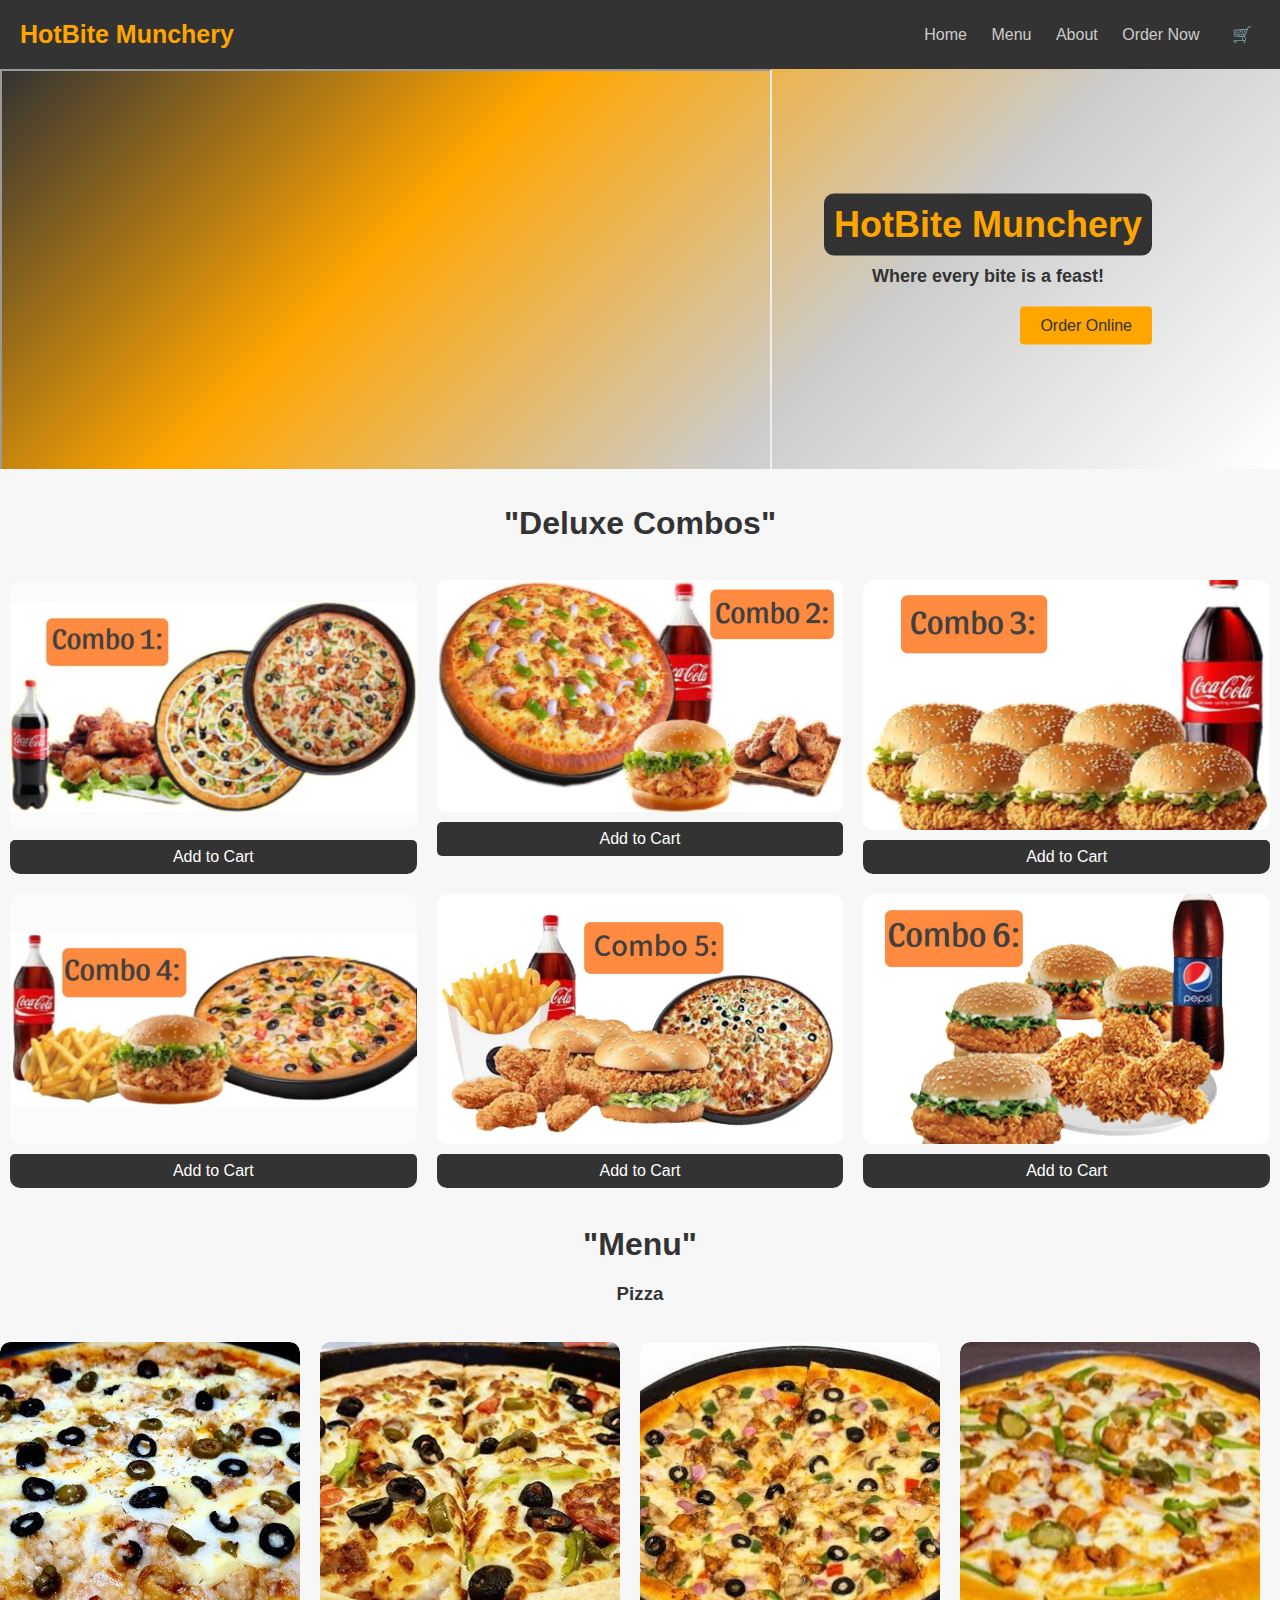
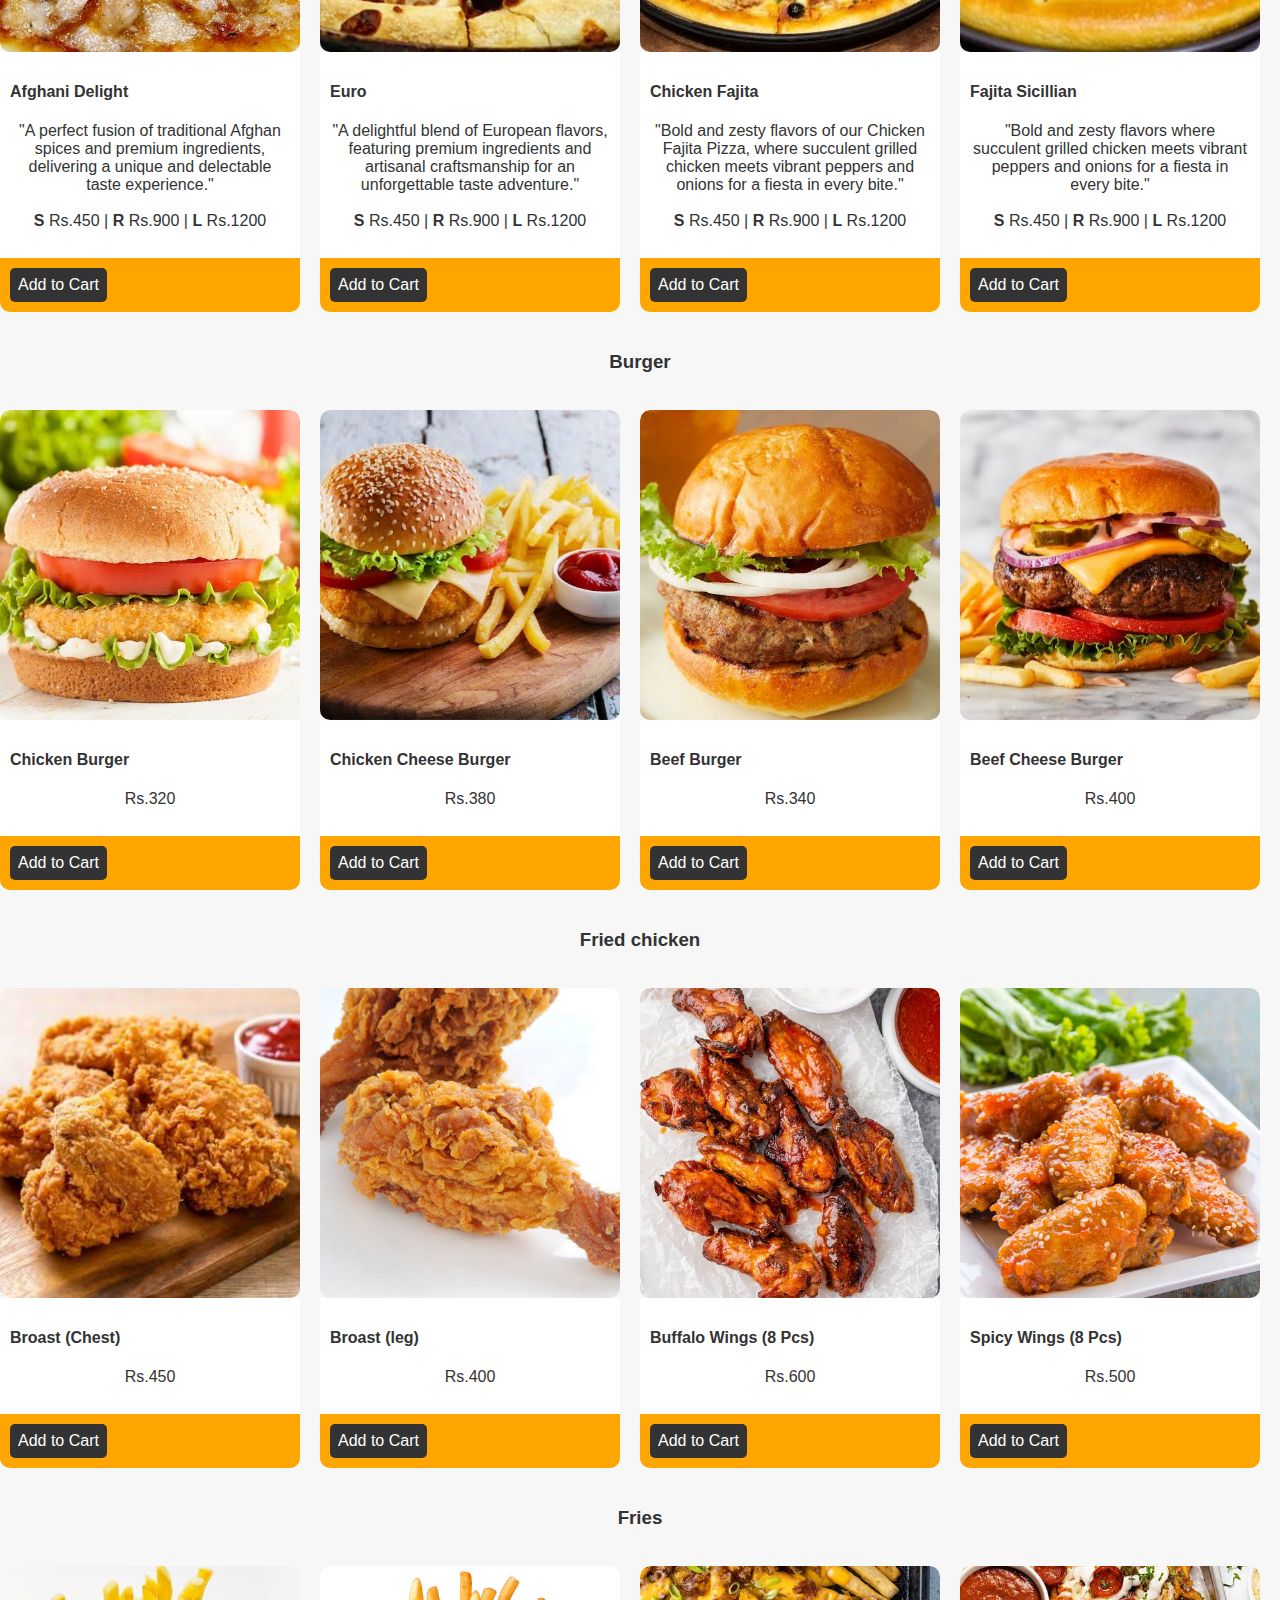
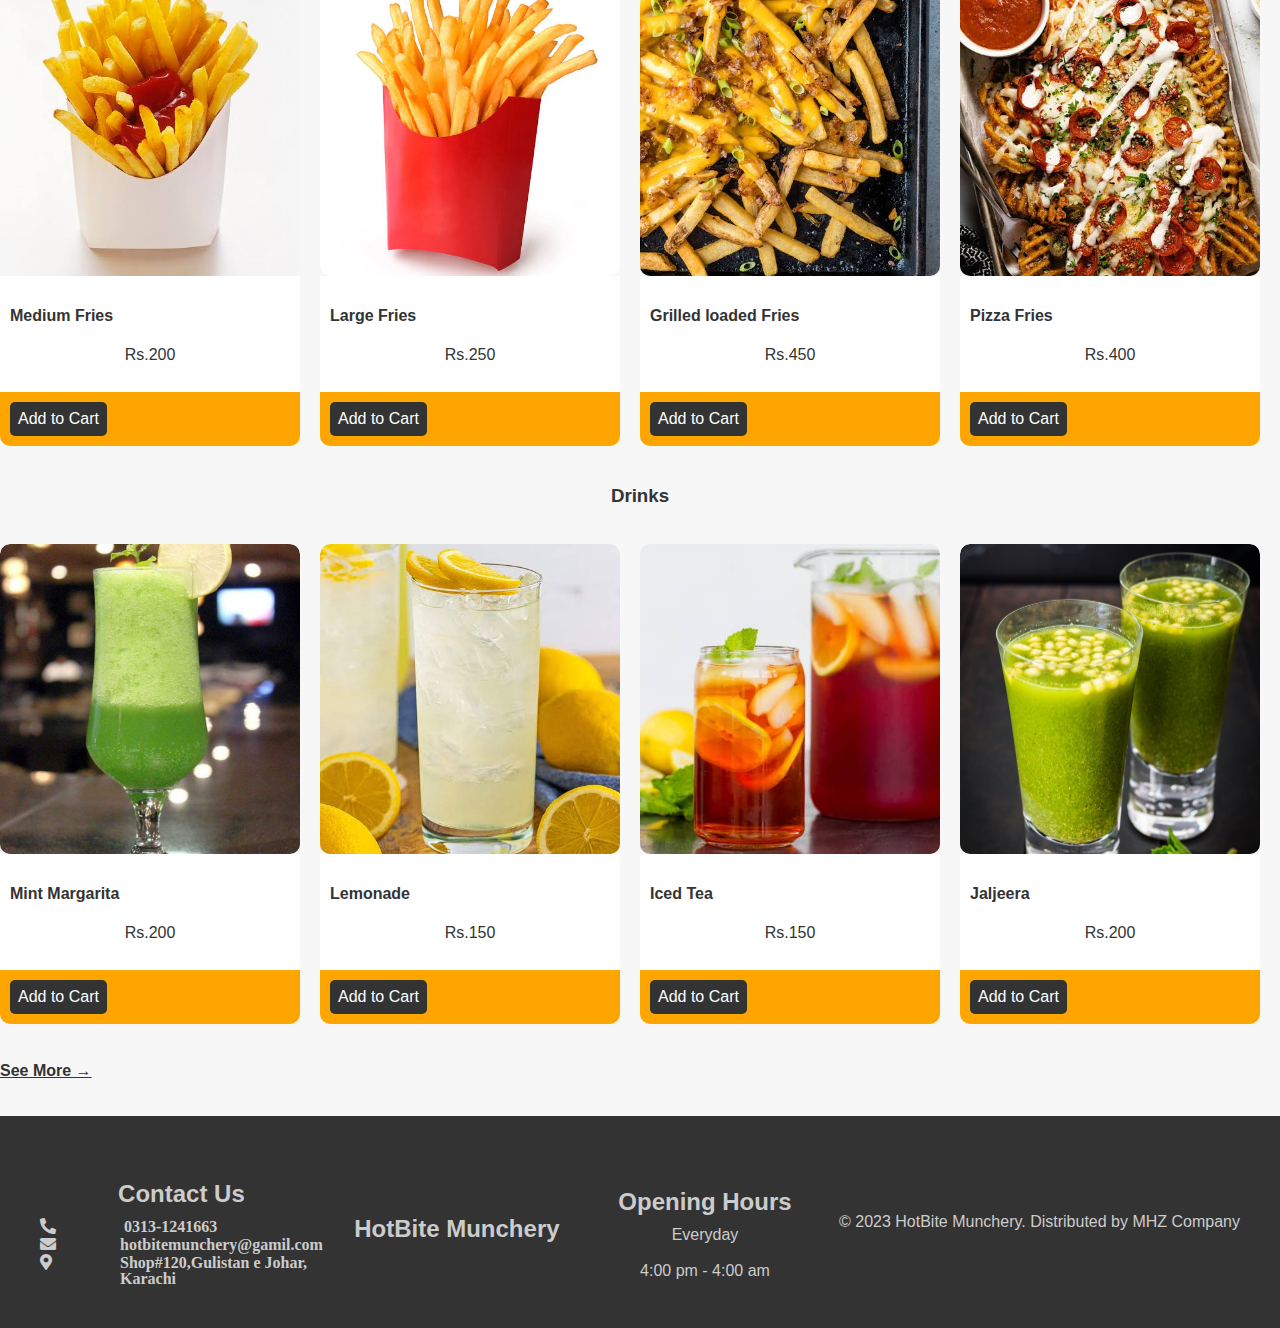
<file: index.html>
<!DOCTYPE html>
<html lang="en">
<head>
  <meta charset="UTF-8">
  <meta name="viewport" content="width=device-width, initial-scale=1.0">
  <title>HotBite Munchery</title>
  <link rel="stylesheet" href="styles.css">
  <link rel="stylesheet" href="menu.css">
  <link rel="stylesheet" href="deals.css">
  <link rel="stylesheet" href="https://cdnjs.cloudflare.com/ajax/libs/font-awesome/5.15.2/css/all.min.css" />
</head>
<body>
  <header>
    <div class="logo">HotBite Munchery</div>
<nav>
    <a href="index.html">Home</a>
    <a href="menu.html">Menu</a>
    <a href="about.html">About</a>
    <a href="order.html">Order Now</a>
    <a href="cart.html" class="add-to-cart"> 🛒</a>
  </nav>
  </header>
  <section id="hero">
    <div class="text">
      <h1 style="background-color: #333333; padding: 10px; border-radius: 10px; color: #FFA500; text-align: center;">HotBite Munchery</h1>
      <p style="font-weight: bold;color: #333333;">Where every bite is a feast!</p>
      <a href="order.html" class="order-online-btn">Order Online</a>
    </div>
    <iframe src="https://youtu.be/maoWldOBDj8?si=GHE7jlmaG-A6Q2XU">
    </iframe>
  </section>
  <br><br>
<h1>"Deluxe Combos"</h1><br>
<div class="deals-container">
  <div class="combo">
    <img src="combo 1.jpg" alt="Combo 1">
    <a href="cart.html" class="add-to-cart">Add to Cart</a>
  </div>
  <div class="combo">
    <img src="combo 2.jpg" alt="Combo 2">
    <a href="cart.html" class="add-to-cart">Add to Cart</a>
  </div>
  <div class="combo">
    <img src="combo 3.jpg" alt="Combo 3">
    <a href="cart.html" class="add-to-cart">Add to Cart</a>
  </div>
</div>
<div class="deals-container">
  <div class="combo">
    <img src="combo 4.jpg" alt="Combo 4">
    <a href="cart.html" class="add-to-cart">Add to Cart</a>
  </div>
  <div class="combo">
    <img src="combo 5.jpg" alt="Combo 5">
    <a href="cart.html" class="add-to-cart">Add to Cart</a>
  </div>
  <div class="combo">
    <img src="combo 6.jpg" alt="Combo 6">
    <a href="cart.html" class="add-to-cart">Add to Cart</a>
  </div>
</div>
<section id="menu"><br>
  <h1>"Menu"</h1>
  <h3>Pizza</h3><br>
  <div class="menu-items-container">
    <div class="menu-item">
      <img src="Afghani delight.jpeg" alt="Afghani Delight">
      <div class="item-details">
        <h4>Afghani Delight</h4>
        <p>"A perfect fusion of traditional Afghan spices and premium ingredients, delivering a unique and delectable taste experience."</p>
        <br><p><b>S</b> Rs.450 | <b>R</b> Rs.900 | <b>L</b> Rs.1200</p><br>
      </div>
      <div class="item-actions">
        <a href="cart.html" class="button">Add to Cart</a>
      </div>
    </div>
    <div class="menu-item">
      <img src="euro.jpeg" alt="Euro">
      <div class="item-details">
        <h4>Euro</h4>
        <p>"A delightful blend of European flavors, featuring premium ingredients and artisanal craftsmanship for an unforgettable taste adventure."</p>
        <br><p><b>S</b> Rs.450 | <b>R</b> Rs.900 | <b>L</b> Rs.1200</p><br>
      </div>
      <div class="item-actions">
        <a href="cart.html" class="button">Add to Cart</a>
      </div>
    </div>
    <div class="menu-item">
      <img src="chicken fajita.jpeg" alt="Chicken Fajita">
      <div class="item-details">
        <h4>Chicken Fajita</h4>
        <p>"Bold and zesty flavors of our Chicken Fajita Pizza, where succulent grilled chicken meets vibrant peppers and onions for a fiesta in every bite."</p>
        <br><p><b>S</b> Rs.450 | <b>R</b> Rs.900 | <b>L</b> Rs.1200</p><br>
      </div>
      <div class="item-actions">
        <a href="cart.html" class="button">Add to Cart</a>
      </div>
    </div>
    <div class="menu-item">
      <img src="Fajita Sicillian.jpg" alt="Fajita Sicillian">
      <div class="item-details">
        <h4>Fajita Sicillian</h4>
        <p>"Bold and zesty flavors where succulent grilled chicken meets vibrant peppers and onions for a fiesta in every bite."</p>
        <br><p><b>S</b> Rs.450 | <b>R</b> Rs.900 | <b>L</b> Rs.1200</p><br>
      </div>
      <div class="item-actions">
        <a href="cart.html" class="button">Add to Cart</a>
      </div>
    </div>
  </div>
  <div class="category">
    <h3>Burger</h3><br>
  <div class="menu-items-container">
    <div class="menu-item">
      <img src="Chicken Burger.jpeg" alt="Chicken Burger">
      <div class="item-details">
        <h4>Chicken Burger</h4>
        <p>Rs.320</p><br>
      </div>
      <div class="item-actions">
        <a href="cart.html" class="button">Add to Cart</a>
      </div>
    </div>
    <div class="menu-item">
      <img src="Chicken cheese burger.jpg" alt="Chicken Cheese Burger">
      <div class="item-details">
        <h4>Chicken Cheese Burger</h4>
        <p>Rs.380</p><br>
      </div>
      <div class="item-actions">
        <a href="cart.html" class="button">Add to Cart</a>
      </div>
    </div>
    <div class="menu-item">
      <img src="Beef burger.jpeg" alt="Beef Burger">
      <div class="item-details">
        <h4>Beef Burger</h4>
        <p>Rs.340</p><br>
      </div>
      <div class="item-actions">
        <a href="cart.html" class="button">Add to Cart</a>
      </div>
    </div>
    <div class="menu-item">
      <img src="Beef cheese burger.jpeg" alt="Beef Cheese Burger">
      <div class="item-details">
        <h4>Beef Cheese Burger</h4>
        <p>Rs.400</p><br>
      </div>
      <div class="item-actions">
        <a href="cart.html" class="button">Add to Cart</a>
      </div>
    </div>
</div>
<div class="category">
  <h3>Fried chicken</h3><br>
  <div class="menu-items-container">
    <div class="menu-item">
      <img src="Broast (Chest).jpeg" alt="Broast (Chest)">
      <div class="item-details">
        <h4>Broast (Chest)</h4> <p>Rs.450</p><br>
      </div>
      <div class="item-actions">
        <a href="cart.html" class="button">Add to Cart</a>
      </div>
    </div>
    <div class="menu-item">
      <img src="Broast (leg).jpeg" alt="Broast (leg)">
      <div class="item-details">
        <h4>Broast (leg)</h4> <p>Rs.400</p><br>
      </div>
      <div class="item-actions">
        <a href="cart.html" class="button">Add to Cart</a>
      </div>
    </div>
    <div class="menu-item">
      <img src="Buffalo wings.jpeg" alt="Buffalo Wings">
      <div class="item-details">
        <h4>Buffalo Wings (8 Pcs)</h4> <p>Rs.600</p><br>
      </div>
      <div class="item-actions">
        <a href="cart.html" class="button">Add to Cart</a>
      </div>
    </div>
    <div class="menu-item">
      <img src="Spicy wings.jpeg" alt="Spicy Wings">
      <div class="item-details">
        <h4>Spicy Wings (8 Pcs)</h4> <p>Rs.500</p><br>
      </div>
      <div class="item-actions">
        <a href="cart.html" class="button">Add to Cart</a>
      </div>
    </div>
  </div>
</div>
<div class="category">
  <h3>Fries</h3><br>
  <div class="menu-items-container">
    <div class="menu-item">
      <img src="Medium fries.jpeg" alt="Medium Fries">
      <div class="item-details">
        <h4>Medium Fries</h4> <p>Rs.200</p><br>
      </div>
      <div class="item-actions">
        <a href="cart.html" class="button">Add to Cart</a>
      </div>
    </div>
    <div class="menu-item">
      <img src="Large fries.jpeg" alt="Large Fries">
      <div class="item-details">
        <h4>Large Fries</h4> <p>Rs.250</p><br>
      </div>
      <div class="item-actions">
        <a href="cart.html" class="button">Add to Cart</a>
      </div>
    </div>
    <div class="menu-item">
      <img src="Grilled loaded fries.jpeg" alt="Grilled loaded Fries">
      <div class="item-details">
        <h4>Grilled loaded Fries</h4> <p>Rs.450</p><br>
      </div>
      <div class="item-actions">
        <a href="cart.html" class="button">Add to Cart</a>
      </div>
    </div>
    <div class="menu-item">
      <img src="Pizza fries.jpeg" alt="Pizza Fries">
      <div class="item-details">
        <h4>Pizza Fries</h4> <p>Rs.400</p><br>
      </div>
      <div class="item-actions">
        <a href="cart.html" class="button">Add to Cart</a>
      </div>
    </div>
  </div>
</div>
<div class="category">
  <h3>Drinks</h3><br>
  <div class="menu-items-container">
    <div class="menu-item">
      <img src="mint-margarita.jpg" alt="Mint Margarita">
      <div class="item-details">
        <h4>Mint Margarita</h4> <p>Rs.200</p><br>
      </div>
      <div class="item-actions">
        <a href="cart.html" class="button">Add to Cart</a>
      </div>
    </div>
    <div class="menu-item">
      <img src="Lemonade.jpeg" alt="Lemonade">
      <div class="item-details">
        <h4>Lemonade</h4> <p>Rs.150</p><br>
      </div>
      <div class="item-actions">
        <a href="cart.html" class="button">Add to Cart</a>
      </div>
    </div>
    <div class="menu-item">
      <img src="Iced tea.jpg" alt="Iced Tea">
      <div class="item-details">
        <h4>Iced Tea</h4> <p>Rs.150</p><br>
      </div>
      <div class="item-actions">
        <a href="cart.html" class="button">Add to Cart</a>
      </div>
    </div>
    <div class="menu-item">
      <img src="Jaljeera.jpg" alt="Jaljeera">
      <div class="item-details">
        <h4>Jaljeera</h4> <p>Rs.200</p><br>
      </div>
      <div class="item-actions">
        <a href="cart.html" class="button">Add to Cart</a>
      </div>
    </div>
  </div>
</div>
</section><br>
<a style="font-weight: bolder; color: #333333; " href="menu.html">See More &#8594;</a><br>
<br><br>
<footer>
    <div class="contact">
      <h3>Contact Us</h3>
      <i class="fas fa-phone-alt"> &#160;&#160;&#160;&#160;&#160;&#160;&#160;&#160;&#160;&#160;&#160;&#160;&#160;&#160;&#160;&#160;0313-1241663</i>
      <i class="fas fa-envelope">&#160;&#160;&#160;&#160;&#160;&#160;&#160;&#160;&#160;&#160;&#160;&#160;&#160;&#160;&#160;&#160;hotbitemunchery@gamil.com</i>    
      <i class="fas fa-map-marker-alt">&#160;&#160;&#160;&#160;&#160;&#160;&#160;&#160;&#160;&#160;&#160;&#160;&#160;&#160;&#160;&#160;&#160;Shop#120,Gulistan e Johar,<br>&#160;&#160;&#160;&#160;&#160;&#160;&#160;&#160;&#160;&#160;&#160;&#160;&#160;&#160;&#160;&#160;&#160;&#160;&#160;&#160;Karachi</i>
    </div>
    <div class="about-us">
      <h3>HotBite Munchery</h3>
      <div class="social-icons">
      </div>
    </div>
    <div class="opening-hours">
      <h3>Opening Hours</h3>
      <p>Everyday</p><br> <p>4:00 pm - 4:00 am</p>
    </div>
    <p>&copy; 2023 HotBite Munchery. Distributed by MHZ Company</p>
  </footer>
</body>
</html>
</file>
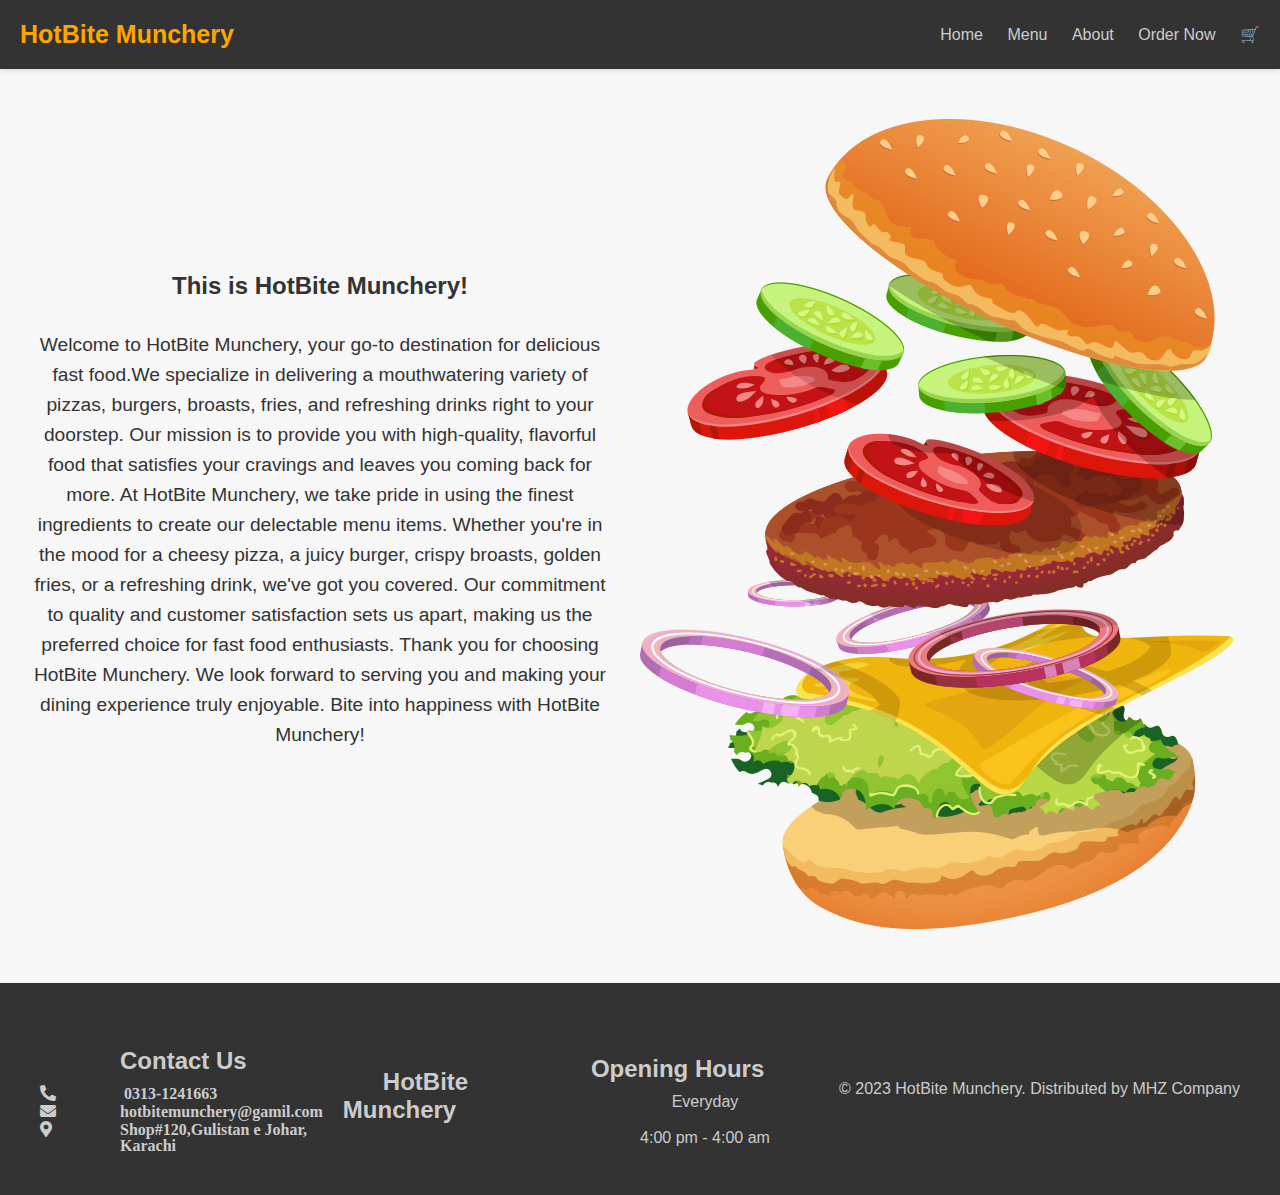
<file: about.html>
<!DOCTYPE html>
<html lang="en">
<head>
    <meta charset="UTF-8">
    <meta name="viewport" content="width=device-width, initial-scale=1.0">
    <title>About Us</title>
    <link rel="stylesheet" href="styles.css">
    <link rel="stylesheet" href="about.css">
    <link rel="stylesheet" href="https://cdnjs.cloudflare.com/ajax/libs/font-awesome/5.15.2/css/all.min.css" />

</head>
<body>
  <header>
    <div class="logo">HotBite Munchery</div>
<nav>
    <a href="index.html">Home</a>
    <a href="menu.html">Menu</a>
    <a href="about.html">About</a>
    <a href="order.html">Order Now</a>
    <a href="cart.html" class="add-to-cart">🛒</a>
  </nav>
  </header>
   <div class="row">
    <div class="col-2">
      <h2>This is HotBite Munchery!</h2>
      <p>Welcome to HotBite Munchery, your go-to destination for delicious fast food.We specialize in delivering a mouthwatering variety of pizzas, burgers, broasts, fries, and refreshing drinks right to your doorstep. Our mission is to provide you with high-quality, flavorful food that satisfies your cravings and leaves you coming back for more. At HotBite Munchery, we take pride in using the finest ingredients to create our delectable menu items. Whether you're in the mood for a cheesy pizza, a juicy burger, crispy broasts, golden fries, or a refreshing drink, we've got you covered. Our commitment to quality and customer satisfaction sets us apart, making us the preferred choice for fast food enthusiasts. Thank you for choosing HotBite Munchery. We look forward to serving you and making your dining experience truly enjoyable. Bite into happiness with HotBite Munchery!</p>
      
    </div>
    <div class="col-2">
        <img src="about-img.png">
    </div>
  </div>
   </body>
   </html>
<footer>
  <div class="contact">
    <h3>&#160;&#160;&#160;&#160;&#160;&#160;&#160;&#160;&#160;&#160;&#160;&#160;Contact Us</h3>
    <i class="fas fa-phone-alt"> &#160;&#160;&#160;&#160;&#160;&#160;&#160;&#160;&#160;&#160;&#160;&#160;&#160;&#160;&#160;&#160;0313-1241663</i>
    <i class="fas fa-envelope">&#160;&#160;&#160;&#160;&#160;&#160;&#160;&#160;&#160;&#160;&#160;&#160;&#160;&#160;&#160;&#160;hotbitemunchery@gamil.com</i>    
    <i class="fas fa-map-marker-alt">&#160;&#160;&#160;&#160;&#160;&#160;&#160;&#160;&#160;&#160;&#160;&#160;&#160;&#160;&#160;&#160;&#160;Shop#120,Gulistan e Johar,<br>&#160;&#160;&#160;&#160;&#160;&#160;&#160;&#160;&#160;&#160;&#160;&#160;&#160;&#160;&#160;&#160;&#160;&#160;&#160;&#160;Karachi</i>
  </div>
  <div class="about-us">
    <h3>&#160;&#160;&#160;&#160;&#160;&#160;HotBite Munchery</h3>
    <div class="social-icons">
    </div>
  </div>
  <div class="opening-hours">
    <h3>Opening Hours</h3>
    <p>Everyday</p><br> <p>4:00 pm - 4:00 am</p>
  </div>
  <p>&copy; 2023 HotBite Munchery. Distributed by MHZ Company</p>
</footer>  
    
</body>
</html>
</file>
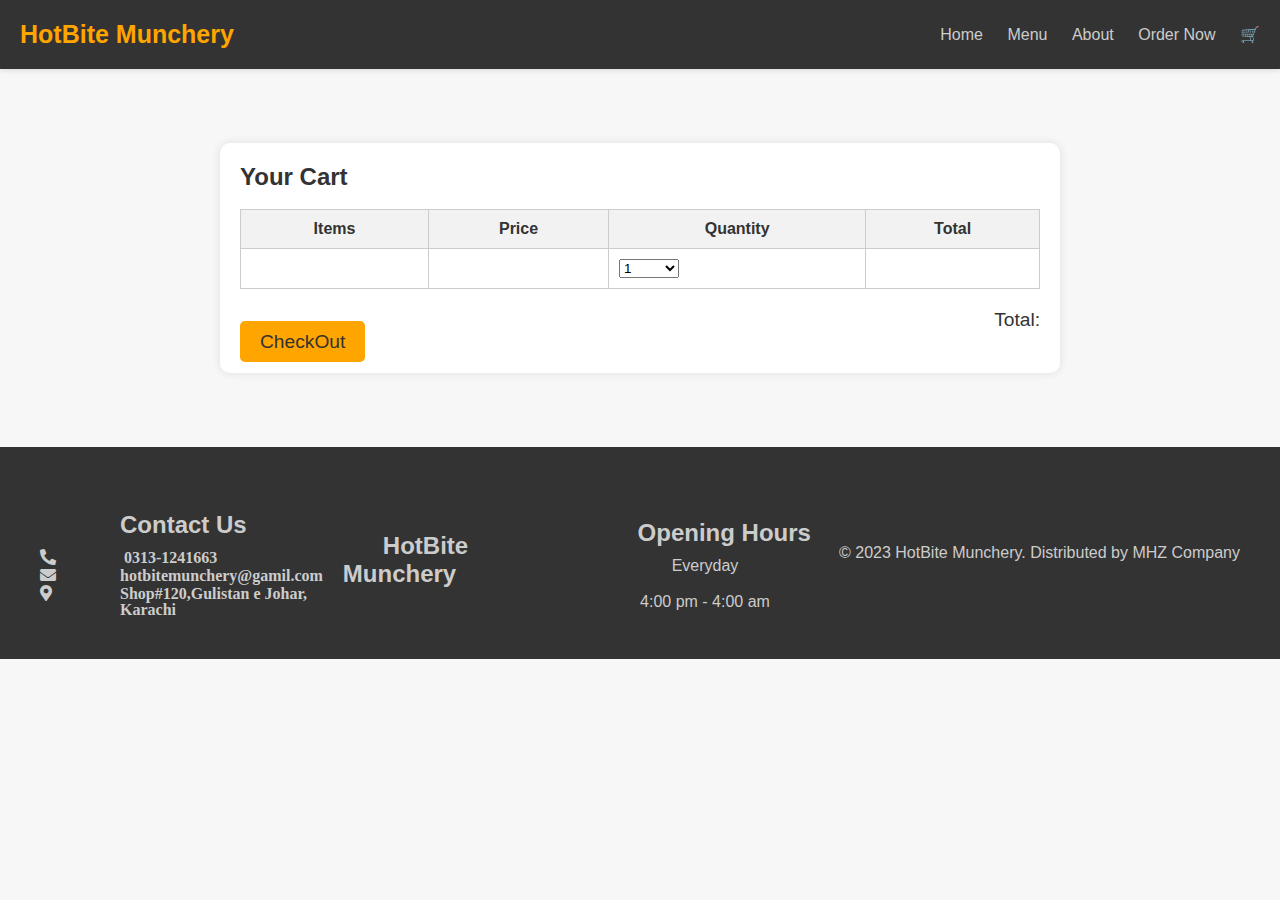
<file: cart.html>
<!DOCTYPE html>
<html lang="en">
<head>
    <meta charset="UTF-8">
    <meta name="viewport" content="width=device-width, initial-scale=1.0">
    <title>Cart - Fast Food Restaurant</title>
    <link rel="stylesheet" href="cart.css">
    <link rel="stylesheet" href="styles.css">
    <link rel="stylesheet" href="https://cdnjs.cloudflare.com/ajax/libs/font-awesome/5.15.2/css/all.min.css" />
</head>
<body>
  <header>
  <div class="logo">HotBite Munchery</div>
<nav>
    <a href="index.html">Home</a>
    <a href="menu.html">Menu</a>
    <a href="about.html">About</a>
    <a href="order.html">Order Now</a>
    <a href="cart.html" class="add-to-cart">🛒</a>
  </nav>
  </header><br><br><br>
    <div id="cart-container">
        <h2>Your Cart</h2><br>
        <table id="cart-items">
            <thead>
                <tr>
                    <th>Items</th>
                    <th>Price</th>
                    <th>Quantity</th>
                    <th>Total</th>
                </tr>
            </thead>
            <tbody>
                <tr class="cart-item">
                    <td class="item-name"> </td>
                    <td class="item-price"> </td>
                    <td class="item-quantity">
                        <select>
                            <option value="1">1</option>
                            <option value="2">2</option>
                            <option value="3">3</option>
                        </select>
                    </td>
                    <td class="item-total"> </td>
                </tr>
            </tbody>
        </table>
        <div id="total">
            Total:   
        </div>
        <a href="#" id="checkout-btn">CheckOut</a>
    </div>
    <br><br><br>
<footer>
    <div class="contact">
      <h3>&#160;&#160;&#160;&#160;&#160;&#160;&#160;&#160;&#160;&#160;&#160;&#160;Contact Us</h3>
      <i class="fas fa-phone-alt"> &#160;&#160;&#160;&#160;&#160;&#160;&#160;&#160;&#160;&#160;&#160;&#160;&#160;&#160;&#160;&#160;0313-1241663</i>
      <i class="fas fa-envelope">&#160;&#160;&#160;&#160;&#160;&#160;&#160;&#160;&#160;&#160;&#160;&#160;&#160;&#160;&#160;&#160;hotbitemunchery@gamil.com</i>    
      <i class="fas fa-map-marker-alt">&#160;&#160;&#160;&#160;&#160;&#160;&#160;&#160;&#160;&#160;&#160;&#160;&#160;&#160;&#160;&#160;&#160;Shop#120,Gulistan e Johar,<br>&#160;&#160;&#160;&#160;&#160;&#160;&#160;&#160;&#160;&#160;&#160;&#160;&#160;&#160;&#160;&#160;&#160;&#160;&#160;&#160;Karachi</i>
    </div>
    <div class="about-us">
      <h3>&#160;&#160;&#160;&#160;&#160;&#160;HotBite Munchery</h3>
      <div class="social-icons">
      </div>
    </div>
    <div class="opening-hours">
      <h3>&#160;&#160;&#160;&#160;&#160;&#160;&#160;Opening Hours</h3>
      <p>Everyday</p><br> <p>4:00 pm - 4:00 am</p>

    </div>
    <p>&copy; 2023 HotBite Munchery. Distributed by MHZ Company</p>
  </footer>  

</body>
</html>
</file>
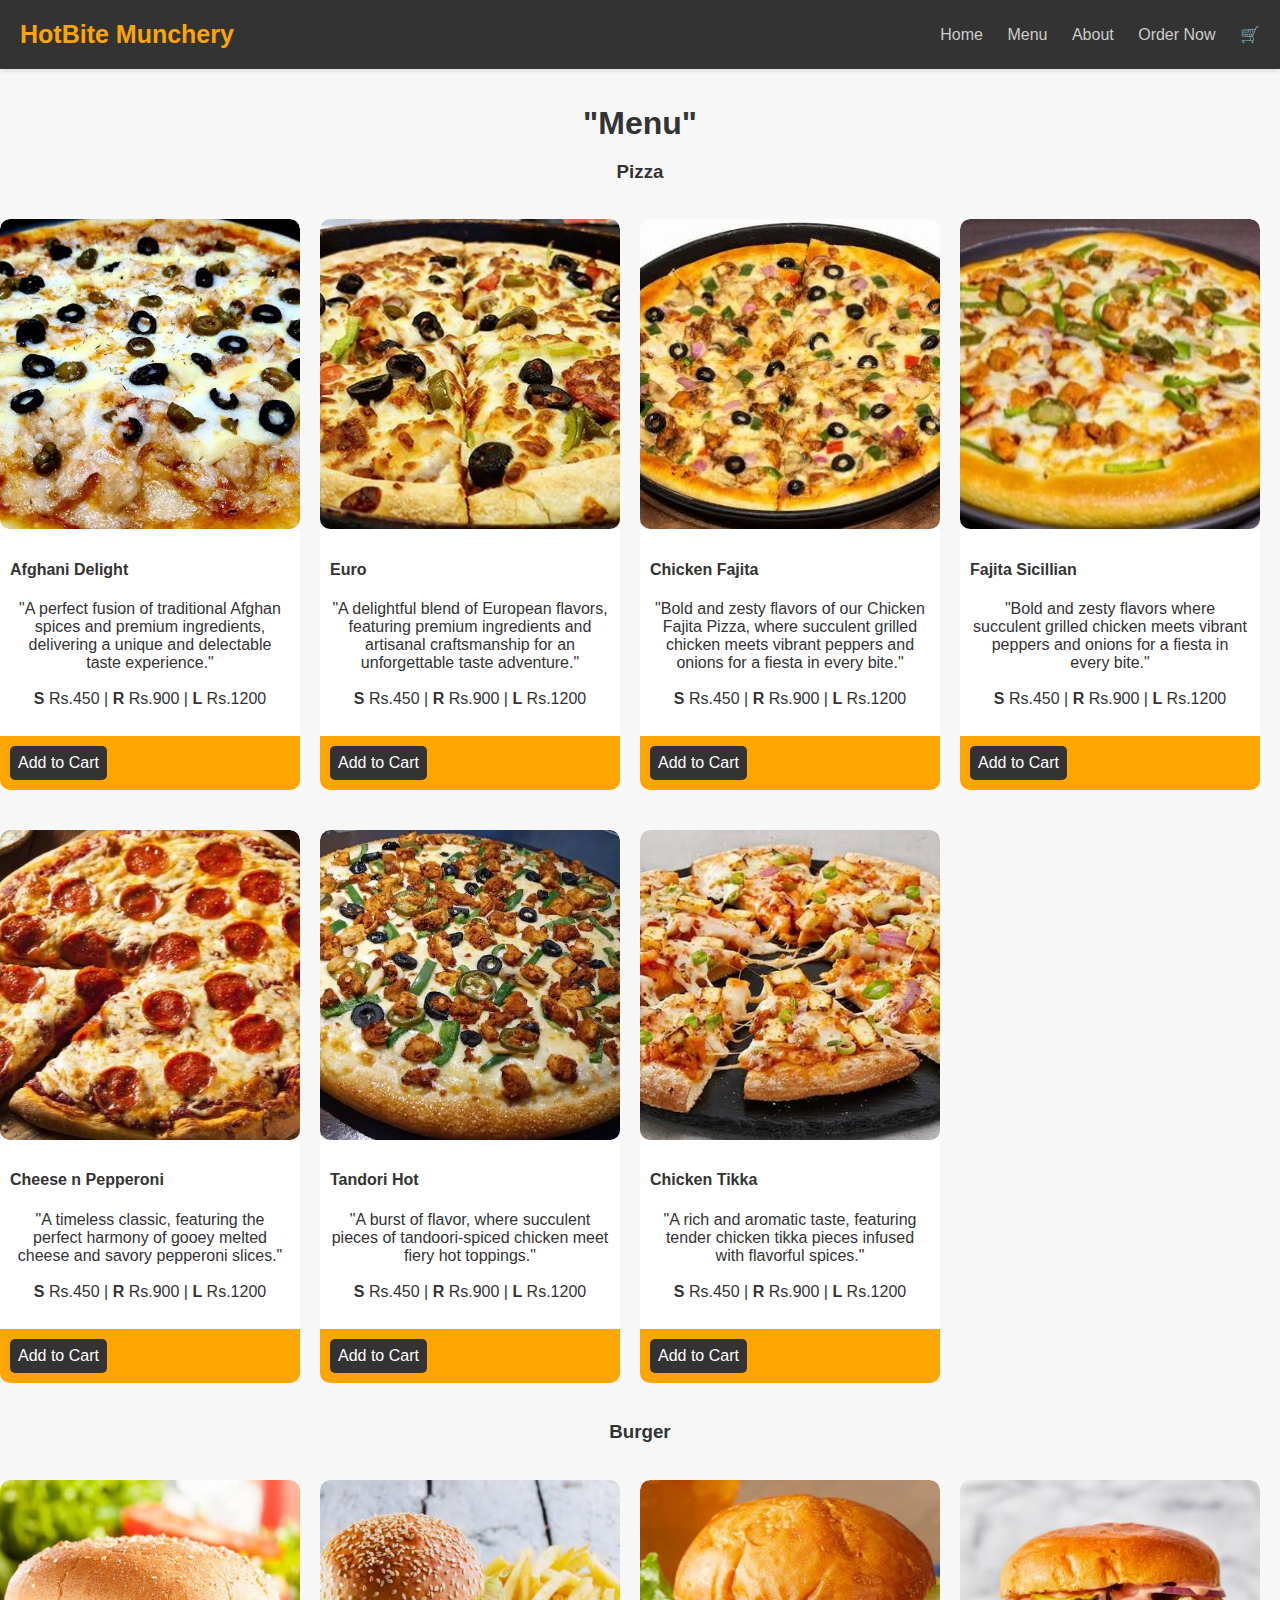
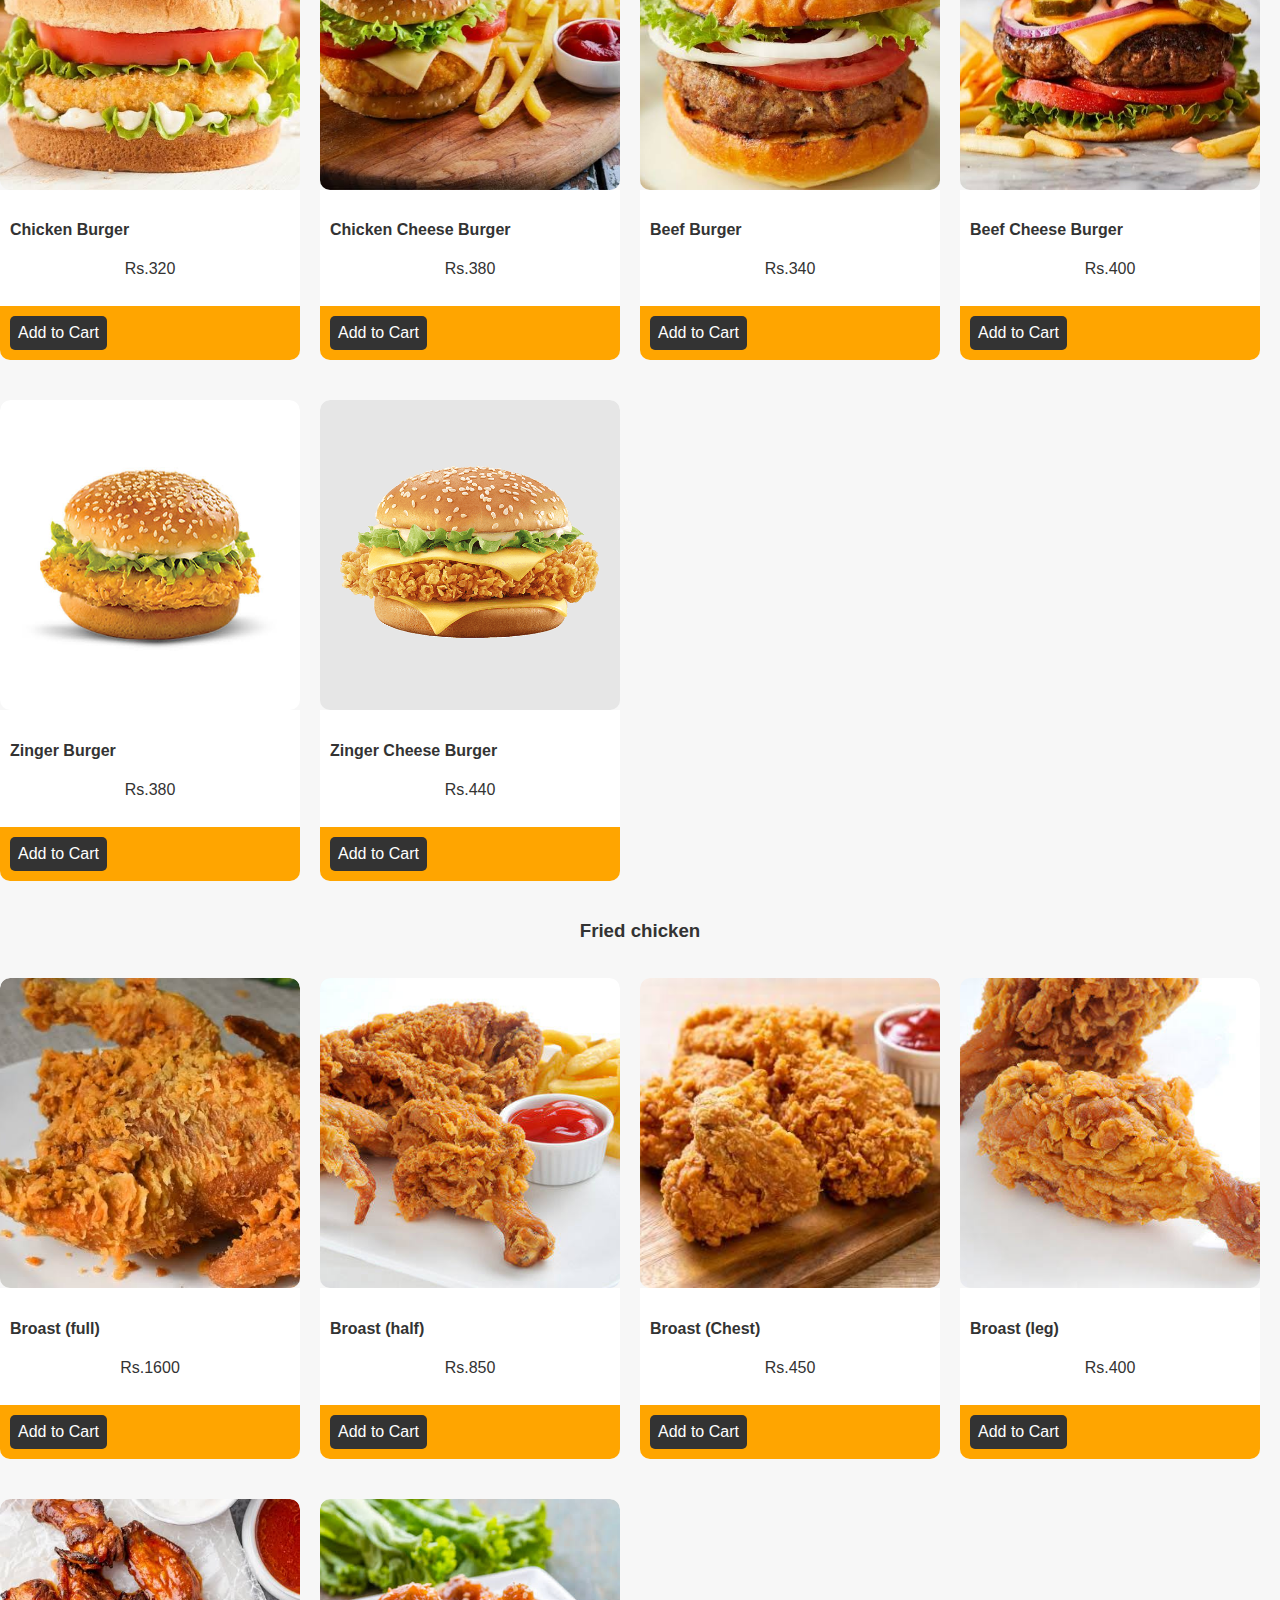
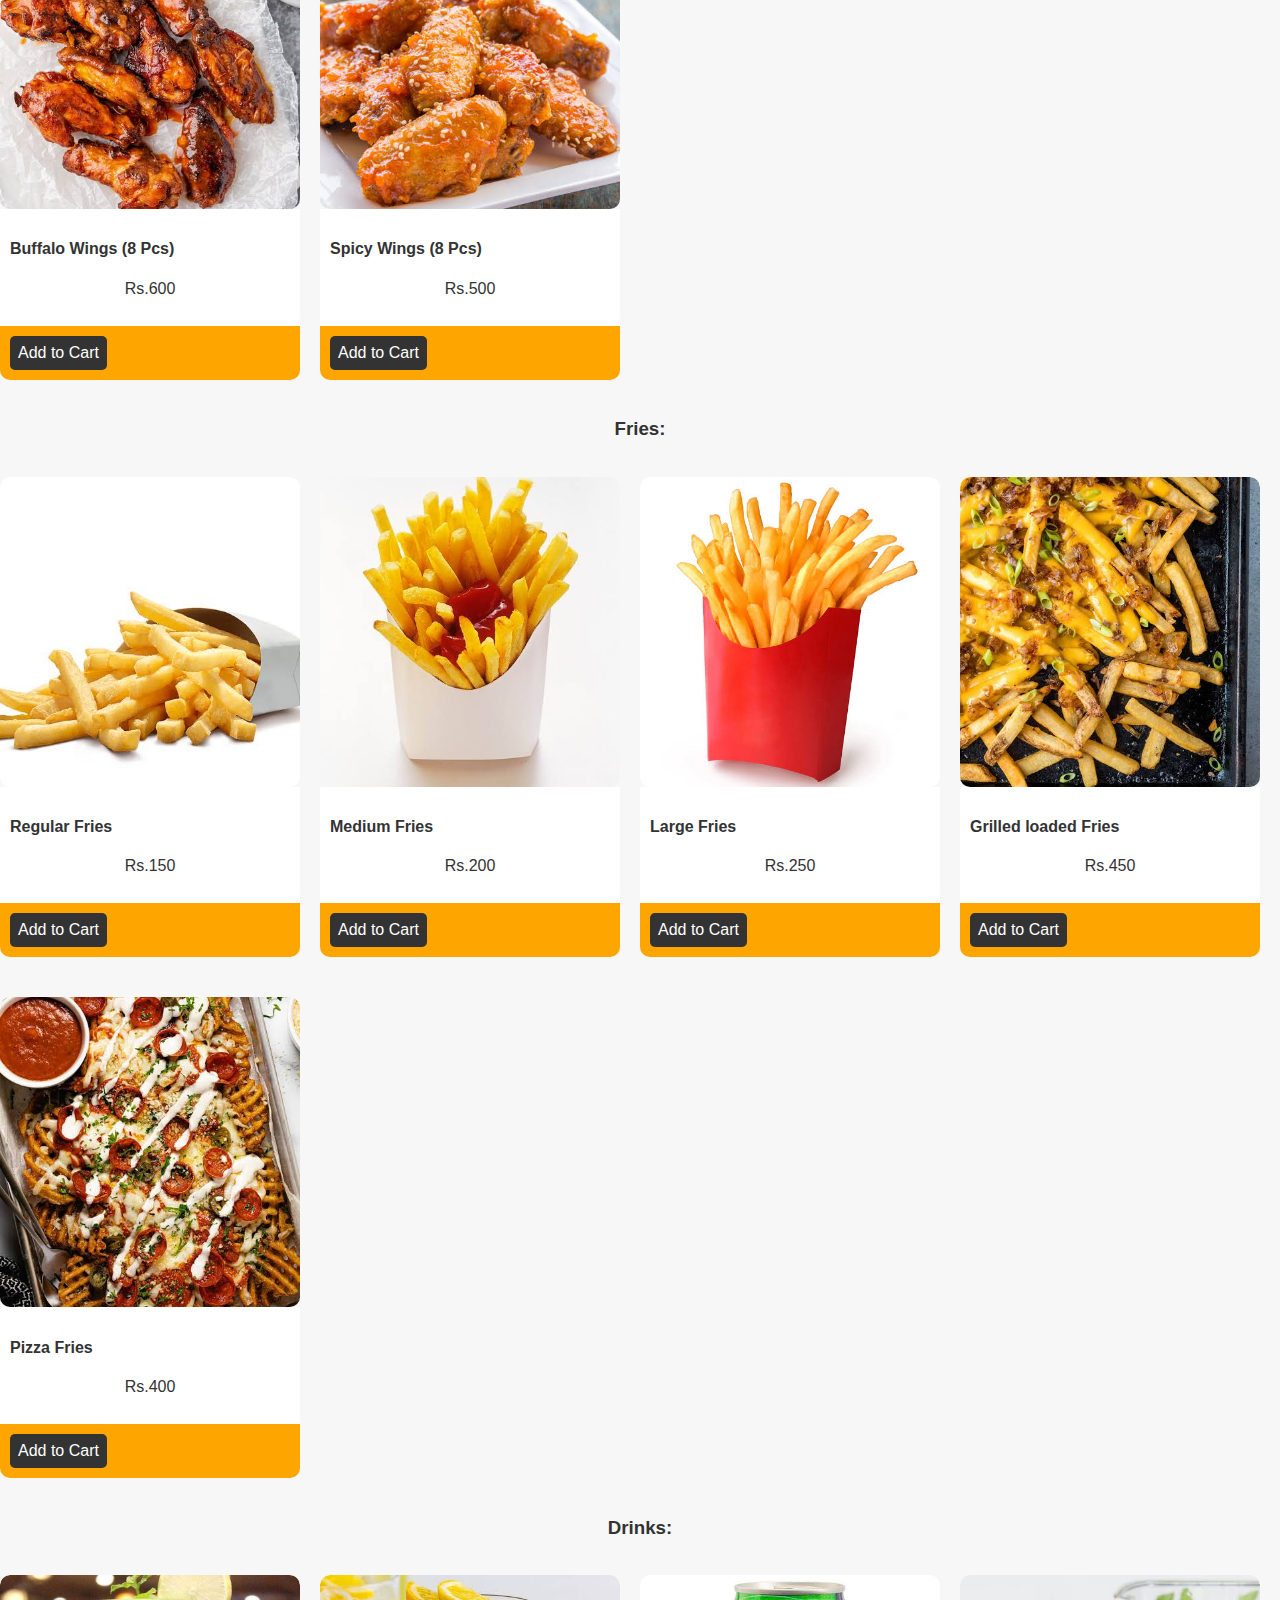
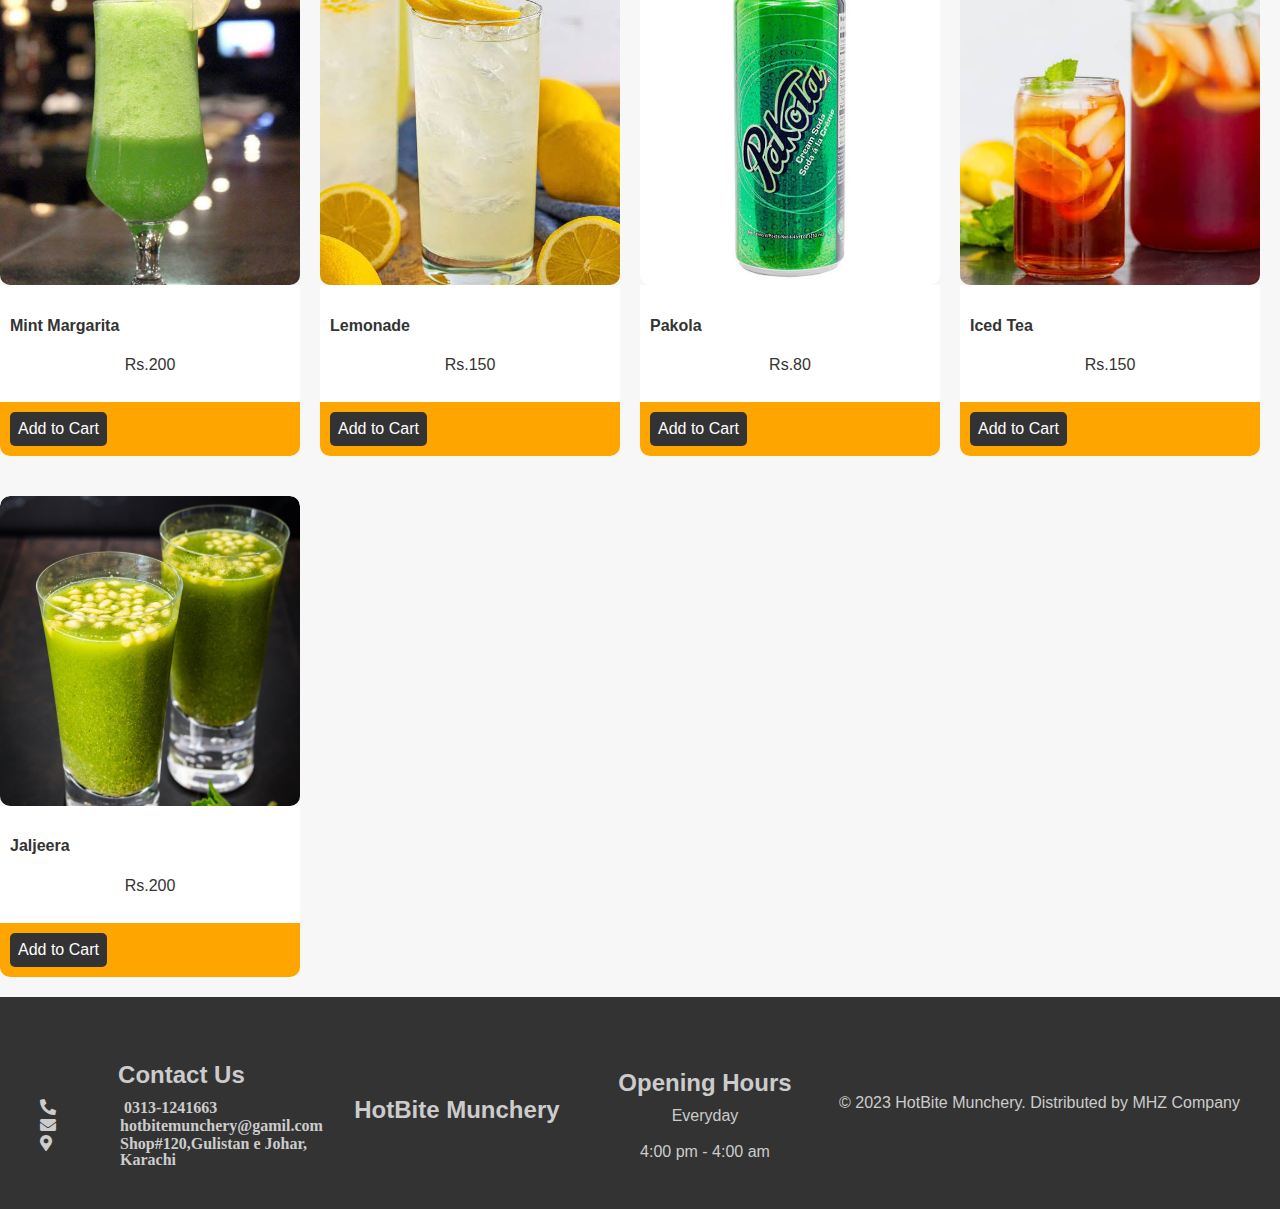
<file: menu.html>
<!DOCTYPE html>
<html lang="en">
<head>
    <meta charset="UTF-8">
    <meta name="viewport" content="width=device-width, initial-scale=1.0">
    <title>Menu</title>
    <link rel="stylesheet" href="styles.css">
    <link rel="stylesheet" href="menu.css">
    <link rel="stylesheet" href="https://cdnjs.cloudflare.com/ajax/libs/font-awesome/5.15.2/css/all.min.css" />
</head>
<body>
  <header>
    <div class="logo">HotBite Munchery</div>
<nav>
    <a href="index.html">Home</a>
    <a href="menu.html">Menu</a>
    <a href="about.html">About</a>
    <a href="order.html">Order Now</a>
    <a href="cart.html" class="add-to-cart">🛒</a>
  </nav>
  </header>
  <section id="menu"><br><br>
    <h1>"Menu"</h1>
  <h3>Pizza</h3><br>
    <div class="menu-items-container">
      <div class="menu-item">
        <img src="Afghani delight.jpeg" alt="Afghani Delight">
        <div class="item-details">
          <h4>Afghani Delight</h4>
          <p>"A perfect fusion of traditional Afghan spices and premium ingredients, delivering a unique and delectable taste experience."</p>
          <br><p><b>S</b> Rs.450 | <b>R</b> Rs.900 | <b>L</b> Rs.1200</p><br>
        </div>
        <div class="item-actions">
          <a href="cart.html" class="button">Add to Cart</a>
        </div>
      </div>
      <div class="menu-item">
        <img src="euro.jpeg" alt="Euro">
        <div class="item-details">
          <h4>Euro</h4>
          <p>"A delightful blend of European flavors, featuring premium ingredients and artisanal craftsmanship for an unforgettable taste adventure."</p>
          <br><p><b>S</b> Rs.450 | <b>R</b> Rs.900 | <b>L</b> Rs.1200</p><br>
        </div>
        <div class="item-actions">
          <a href="cart.html" class="button">Add to Cart</a>
        </div>
      </div>
      <div class="menu-item">
        <img src="chicken fajita.jpeg" alt="Chicken Fajita">
        <div class="item-details">
          <h4>Chicken Fajita</h4>
          <p>"Bold and zesty flavors of our Chicken Fajita Pizza, where succulent grilled chicken meets vibrant peppers and onions for a fiesta in every bite."</p>
          <br><p><b>S</b> Rs.450 | <b>R</b> Rs.900 | <b>L</b> Rs.1200</p><br>
        </div>
        <div class="item-actions">
          <a href="cart.html" class="button">Add to Cart</a>
        </div>
      </div>
      <div class="menu-item">
        <img src="Fajita Sicillian.jpg" alt="Fajita Sicillian">
        <div class="item-details">
          <h4>Fajita Sicillian</h4>
          <p>"Bold and zesty flavors where succulent grilled chicken meets vibrant peppers and onions for a fiesta in every bite."</p>
          <br><p><b>S</b> Rs.450 | <b>R</b> Rs.900 | <b>L</b> Rs.1200</p><br>
        </div>
        <div class="item-actions">
          <a href="cart.html" class="button">Add to Cart</a>
        </div>
      </div>
      <div class="menu-item">
        <img src="Cheese n Pepproni.jpeg" alt="Cheese n Pepperoni">
        <div class="item-details">
          <h4>Cheese n Pepperoni</h4>
          <p>"A timeless classic, featuring the perfect harmony of gooey melted cheese and savory pepperoni slices."</p>
          <br><p><b>S</b> Rs.450 | <b>R</b> Rs.900 | <b>L</b> Rs.1200</p><br>
        </div>
        <div class="item-actions">
          <a href="cart.html" class="button">Add to Cart</a>
        </div>
      </div>
      <div class="menu-item">
        <img src="Tandori Hot.jpeg" alt="Tandori Hot">
        <div class="item-details">
          <h4>Tandori Hot</h4>
          <p>"A burst of flavor, where succulent pieces of tandoori-spiced chicken meet fiery hot toppings."</p>
          <br><p><b>S</b> Rs.450 | <b>R</b> Rs.900 | <b>L</b> Rs.1200</p><br>
        </div>
        <div class="item-actions">
          <a href="cart.html" class="button">Add to Cart</a>
        </div>
      </div>
      <div class="menu-item">
        <img src="Chicken tikka.jpeg" alt="Chicken Tikka">
        <div class="item-details">
          <h4>Chicken Tikka</h4>
          <p>"A rich and aromatic taste, featuring tender chicken tikka pieces infused with flavorful spices."</p>
          <br><p><b>S</b> Rs.450 | <b>R</b> Rs.900 | <b>L</b> Rs.1200</p><br>
        </div>
        <div class="item-actions">
          <a href="cart.html" class="button">Add to Cart</a>
        </div>
      </div>
    </div>
    <div class="category">
      <h3>Burger</h3><br>
    <div class="menu-items-container">
      <div class="menu-item">
        <img src="Chicken Burger.jpeg" alt="Chicken Burger">
        <div class="item-details">
          <h4>Chicken Burger</h4>
          <p>Rs.320</p><br>
        </div>
        <div class="item-actions">
          <a href="cart.html" class="button">Add to Cart</a>
        </div>
      </div>
      <div class="menu-item">
        <img src="Chicken cheese burger.jpg" alt="Chicken Cheese Burger">
        <div class="item-details">
          <h4>Chicken Cheese Burger</h4>
          <p>Rs.380</p><br>
        </div>
        <div class="item-actions">
          <a href="cart.html" class="button">Add to Cart</a>
        </div>
      </div>
      <div class="menu-item">
        <img src="Beef burger.jpeg" alt="Beef Burger">
        <div class="item-details">
          <h4>Beef Burger</h4>
          <p>Rs.340</p><br>
        </div>
        <div class="item-actions">
          <a href="cart.html" class="button">Add to Cart</a>
        </div>
      </div>
      <div class="menu-item">
        <img src="Beef cheese burger.jpeg" alt="Beef Cheese Burger">
        <div class="item-details">
          <h4>Beef Cheese Burger</h4>
          <p>Rs.400</p><br>
        </div>
        <div class="item-actions">
          <a href="cart.html" class="button">Add to Cart</a>
        </div>
      </div>
      <div class="menu-item">
        <img src="Zinger burger.jpeg" alt="Zinger Burger">
        <div class="item-details">
          <h4>Zinger Burger</h4>
          <p>Rs.380</p><br>
        </div>
        <div class="item-actions">
          <a href="cart.html" class="button">Add to Cart</a>
        </div>
      </div>
      <div class="menu-item">
        <img src="Zinger cheese burger.png" alt="Zinger Cheese Burger">
        <div class="item-details">
          <h4>Zinger Cheese Burger</h4>
          <p>Rs.440</p><br>
        </div>
        <div class="item-actions">
          <a href="cart.html" class="button">Add to Cart</a>
        </div>
      </div>
    </div>
  </div>
  <div class="category">
    <h3>Fried chicken</h3><br>
    <div class="menu-items-container">
      <div class="menu-item">
        <img src="Broast full.jpeg" alt="Broast (full)">
        <div class="item-details">
          <h4>Broast (full)</h4> <p>Rs.1600</p><br>
        </div>
        <div class="item-actions">
          <a href="cart.html" class="button">Add to Cart</a>
        </div>
      </div>
      <div class="menu-item">
        <img src="Broast half.jpeg" alt="Broast (half)">
        <div class="item-details">
          <h4>Broast (half)</h4> <p>Rs.850</p><br>
        </div>
        <div class="item-actions">
          <a href="cart.html" class="button">Add to Cart</a>
        </div>
      </div>
      <div class="menu-item">
        <img src="Broast (Chest).jpeg" alt="Broast (Chest)">
        <div class="item-details">
          <h4>Broast (Chest)</h4> <p>Rs.450</p><br>
        </div>
        <div class="item-actions">
          <a href="cart.html" class="button">Add to Cart</a>
        </div>
      </div>
      <div class="menu-item">
        <img src="Broast (leg).jpeg" alt="Broast (leg)">
        <div class="item-details">
          <h4>Broast (leg)</h4> <p>Rs.400</p><br>
        </div>
        <div class="item-actions">
          <a href="cart.html" class="button">Add to Cart</a>
        </div>
      </div>
      <div class="menu-item">
        <img src="Buffalo wings.jpeg" alt="Buffalo Wings">
        <div class="item-details">
          <h4>Buffalo Wings (8 Pcs)</h4> <p>Rs.600</p><br>
        </div>
        <div class="item-actions">
          <a href="cart.html" class="button">Add to Cart</a>
        </div>
      </div>
      <div class="menu-item">
        <img src="Spicy wings.jpeg" alt="Spicy Wings">
        <div class="item-details">
          <h4>Spicy Wings (8 Pcs)</h4> <p>Rs.500</p><br>
        </div>
        <div class="item-actions">
          <a href="cart.html" class="button">Add to Cart</a>
        </div>
      </div>
    </div>
  </div>
  <div class="category">
    <h3>Fries:</h3><br>
    <div class="menu-items-container">
      <div class="menu-item">
        <img src="Regular fries.jpeg" alt="Regular Fries">
        <div class="item-details">
          <h4>Regular Fries</h4> <p>Rs.150</p><br>
        </div>
        <div class="item-actions">
          <a href="cart.html" class="button">Add to Cart</a>
        </div>
      </div>
      <div class="menu-item">
        <img src="Medium fries.jpeg" alt="Medium Fries">
        <div class="item-details">
          <h4>Medium Fries</h4> <p>Rs.200</p><br>
        </div>
        <div class="item-actions">
          <a href="cart.html" class="button">Add to Cart</a>
        </div>
      </div>
      <div class="menu-item">
        <img src="Large fries.jpeg" alt="Large Fries">
        <div class="item-details">
          <h4>Large Fries</h4> <p>Rs.250</p><br>
        </div>
        <div class="item-actions">
          <a href="cart.html" class="button">Add to Cart</a>
        </div>
      </div>
      <div class="menu-item">
        <img src="Grilled loaded fries.jpeg" alt="Grilled loaded Fries">
        <div class="item-details">
          <h4>Grilled loaded Fries</h4> <p>Rs.450</p><br>
        </div>
        <div class="item-actions">
          <a href="cart.html" class="button">Add to Cart</a>
        </div>
      </div>
      <div class="menu-item">
        <img src="Pizza fries.jpeg" alt="Pizza Fries">
        <div class="item-details">
          <h4>Pizza Fries</h4> <p>Rs.400</p><br>
        </div>
        <div class="item-actions">
          <a href="cart.html" class="button">Add to Cart</a>
        </div>
      </div>
    </div>
  </div>
  <div class="category">
    <h3>Drinks:</h3><br>
    <div class="menu-items-container">
      <div class="menu-item">
        <img src="mint-margarita.jpg" alt="Mint Margarita">
        <div class="item-details">
          <h4>Mint Margarita</h4> <p>Rs.200</p><br>
        </div>
        <div class="item-actions">
          <a href="cart.html" class="button">Add to Cart</a>
        </div>
      </div>
      <div class="menu-item">
        <img src="Lemonade.jpeg" alt="Lemonade">
        <div class="item-details">
          <h4>Lemonade</h4> <p>Rs.150</p><br>
        </div>
        <div class="item-actions">
          <a href="cart.html" class="button">Add to Cart</a>
        </div>
      </div>
      <div class="menu-item">
        <img src="Pakola.jpeg" alt="Pakola">
        <div class="item-details">
          <h4>Pakola</h4> <p>Rs.80</p><br>
        </div>
        <div class="item-actions">
          <a href="cart.html" class="button">Add to Cart</a>
        </div>
      </div>
      <div class="menu-item">
        <img src="Iced tea.jpg" alt="Iced Tea">
        <div class="item-details">
          <h4>Iced Tea</h4> <p>Rs.150</p><br>
        </div>
        <div class="item-actions">
          <a href="cart.html" class="button">Add to Cart</a>
        </div>
      </div>
      <div class="menu-item">
        <img src="Jaljeera.jpg" alt="Jaljeera">
        <div class="item-details">
          <h4>Jaljeera</h4> <p>Rs.200</p><br>
        </div>
        <div class="item-actions">
          <a href="cart.html" class="button">Add to Cart</a>
        </div>
      </div>
    </div>
  </div>
  </section>
<footer>
  <div class="contact">
    <h3>Contact Us</h3>
    <i class="fas fa-phone-alt"> &#160;&#160;&#160;&#160;&#160;&#160;&#160;&#160;&#160;&#160;&#160;&#160;&#160;&#160;&#160;&#160;0313-1241663</i>
    <i class="fas fa-envelope">&#160;&#160;&#160;&#160;&#160;&#160;&#160;&#160;&#160;&#160;&#160;&#160;&#160;&#160;&#160;&#160;hotbitemunchery@gamil.com</i>    
    <i class="fas fa-map-marker-alt">&#160;&#160;&#160;&#160;&#160;&#160;&#160;&#160;&#160;&#160;&#160;&#160;&#160;&#160;&#160;&#160;&#160;Shop#120,Gulistan e Johar,<br>&#160;&#160;&#160;&#160;&#160;&#160;&#160;&#160;&#160;&#160;&#160;&#160;&#160;&#160;&#160;&#160;&#160;&#160;&#160;&#160;Karachi</i>
  </div>
  <div class="about-us">
    <h3>HotBite Munchery</h3>
    <div class="social-icons">
    </div>
  </div>
  <div class="opening-hours">
    <h3>Opening Hours</h3>
    <p>Everyday</p><br> <p>4:00 pm - 4:00 am</p>
  </div>
  <p>&copy; 2023 HotBite Munchery. Distributed by MHZ Company</p>
</footer>
</body>
</html>
</file>
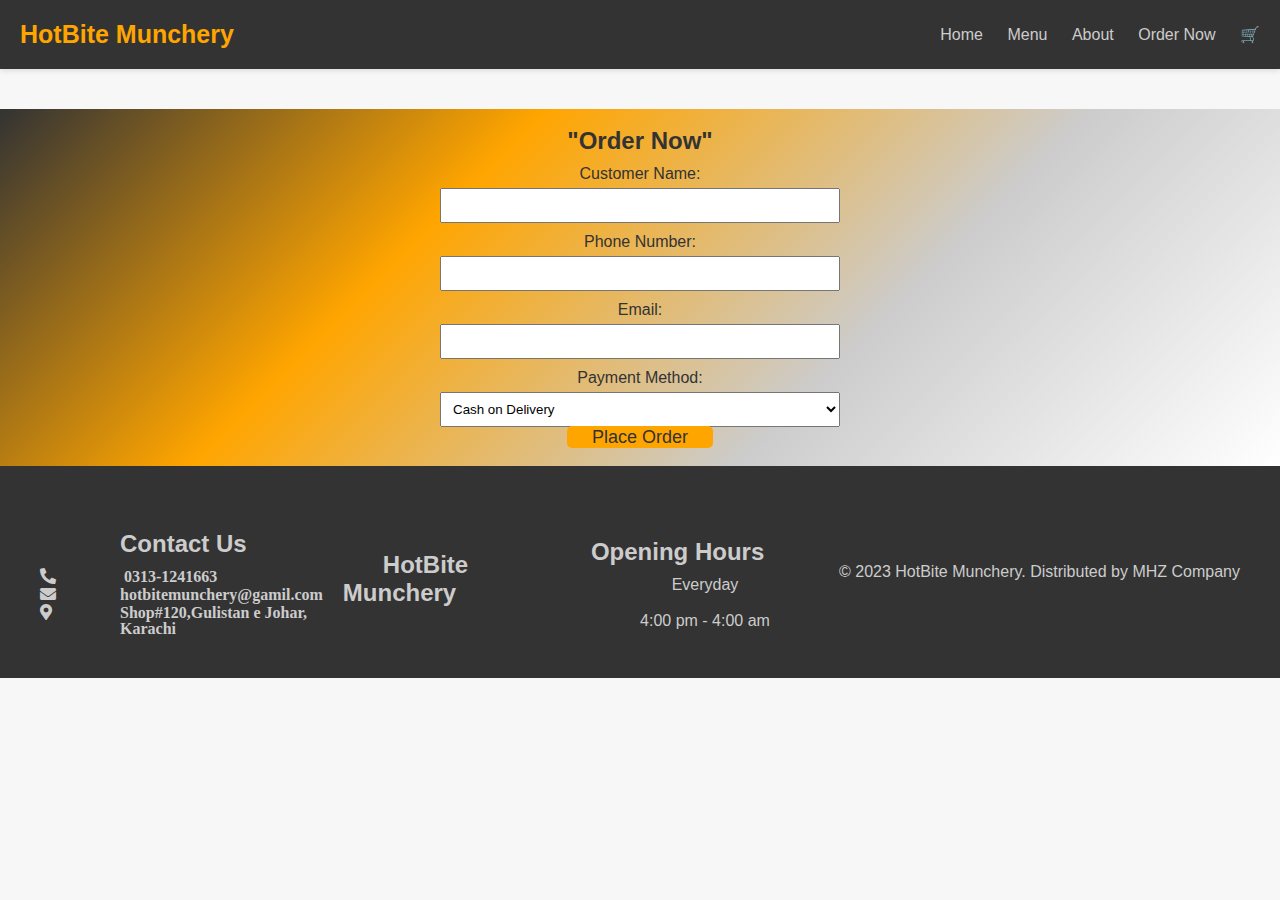
<file: order.html>
<!DOCTYPE html>
<html lang="en">
<head>
    <meta charset="UTF-8">
    <meta name="viewport" content="width=device-width, initial-scale=1.0">
    <title>Order Now</title>
    <link rel="stylesheet" href="styles.css">
    
    <link rel="stylesheet" href="https://cdnjs.cloudflare.com/ajax/libs/font-awesome/5.15.2/css/all.min.css" />
</head>
<body>
  <header>
    <div class="logo">HotBite Munchery</div>
<nav>
    <a href="index.html">Home</a>
    <a href="menu.html">Menu</a>
    <a href="about.html">About</a>
    <a href="order.html">Order Now</a>
    <a href="cart.html" class="add-to-cart">🛒</a>
  </nav>
  </header>
  <section id="order-now"><br>
    <h2>"Order Now"</h2>
    <form action="#" method="post">
        <label for="customerName">Customer Name:</label>
        <input type="text" id="customerName" name="customerName" required>
        <label for="phoneNumber">Phone Number:</label>
        <input type="tel" id="phoneNumber" name="phoneNumber" pattern="[0-9]{10}" required>
        <label for="email">Email:</label>
        <input type="email" id="email" name="email" required>
        </select>
        <label for="paymentMethod">Payment Method:</label>
        <select id="paymentMethod" name="paymentMethod" required>
            <option value="cashOnDelivery">Cash on Delivery</option>
            <option value="debitCreditCard">Debit/Credit Card</option>
            </select>
        <a href="cart.html" class="order-now-btn">Place Order</a>
    </form> <br>
</section>
<footer>
  <div class="contact">
    <h3>&#160;&#160;&#160;&#160;&#160;&#160;&#160;&#160;&#160;&#160;&#160;&#160;Contact Us</h3>
    <i class="fas fa-phone-alt"> &#160;&#160;&#160;&#160;&#160;&#160;&#160;&#160;&#160;&#160;&#160;&#160;&#160;&#160;&#160;&#160;0313-1241663</i>
    <i class="fas fa-envelope">&#160;&#160;&#160;&#160;&#160;&#160;&#160;&#160;&#160;&#160;&#160;&#160;&#160;&#160;&#160;&#160;hotbitemunchery@gamil.com</i>    
    <i class="fas fa-map-marker-alt">&#160;&#160;&#160;&#160;&#160;&#160;&#160;&#160;&#160;&#160;&#160;&#160;&#160;&#160;&#160;&#160;&#160;Shop#120,Gulistan e Johar,<br>&#160;&#160;&#160;&#160;&#160;&#160;&#160;&#160;&#160;&#160;&#160;&#160;&#160;&#160;&#160;&#160;&#160;&#160;&#160;&#160;Karachi</i>
  </div>
  <div class="about-us">
    <h3>&#160;&#160;&#160;&#160;&#160;&#160;HotBite Munchery</h3>
    <div class="social-icons">
    </div>
  </div>
  <div class="opening-hours">
    <h3>Opening Hours</h3>
    <p>Everyday</p><br> <p>4:00 pm - 4:00 am</p>
  </div>
  <p>&copy; 2023 HotBite Munchery. Distributed by MHZ Company</p>
</footer>  
</body>
</html>
</file>
<file: styles.css>
body, h1, h2, p, ul, li {
  margin: 0;
  padding: 0;
}
body {
  font-family: 'Arial', sans-serif;
  background-color: #F7F7F7; 
  color: #333333; 
}
header {
  background-color: #333333;
  padding: 20px;
  display: flex;
  justify-content: space-between;
  align-items: center;
  box-shadow: 0px 2px 5px rgba(0, 0, 0, 0.1);
}
.logo {
  font-size: 25px;
  font-weight: bold;
  color: #FFA500;
  text-align: right;
}
.icons a {
  margin-left: 20px;
  text-decoration: none;
  color: #CCCCCC; 
}

nav a {
  margin-left: 20px;
  text-decoration: none;
  color: #CCCCCC;
  transition: color 0.3s ease-in-out;
}

nav a:hover {
  color: #FFA500; 
}
#hero {
  position: relative;
  height: 400px;
  overflow: hidden;
  background: linear-gradient(135deg, #333333, #FFA500, #CCCCCC, #FFFFFF);
}
.text {
  position: absolute;
  top: 50%;
  right: 10%; 
  transform: translateY(-50%);
  color:  #FFA500;
  text-align: right;
}
.text h1 {
  font-size: 36px;
  margin-bottom: 10px;
}

.text p {
  font-size: 18px;
  color: #000;
}
.order-online-btn {
  display: inline-block;
  background-color: #FFA500;
  color: #333333;
  padding: 10px 20px;
  border-radius: 4px;
  text-decoration: none;
  font-size: 16px;
  margin-top: 20px;
}
.order-online-btn:hover {
  background-color: #CC4D00;
}
#main-content {
  padding: 40px;
  background: linear-gradient(135deg, #333333, #FFA500, #CCCCCC, #FFFFFF);
}
#deals {
  text-align: center;
}
#deals h2 {
  font-size: 32px;
  color: #333333;
}

.subheading {
  font-size: 18px;
  color: #777; 
  margin-bottom: 20px; 
}

footer {
  background-color: #333333;
  color: #CCCCCC;
  padding: 40px;
  display: flex;
  justify-content: space-between;
  align-items: center;
}

.contact,
.about-us,
.opening-hours {
  flex: 1;
  margin-right: 20px;
}
p{
  text-align: center;
}


.contact h3,
.about-us h3,
.opening-hours h3 {
  font-size: 24px;
  margin-bottom: 10px;
}

.social-icons {
  margin-top: 10px;
}

.social-icons img {
  width: 30px;
  margin-right: 10px;
}
@media screen and (max-width: 768px) {
  header {
      flex-direction: column;
      align-items: flex-start;
  }
  .icons {
      margin-top: 10px;
  }

  nav {
      margin-top: 20px;
  }

  .text {
      position: absolute;
      top: 50%;
      left: 50%;
      transform: translate(-50%, -50%);
      text-align: center;
  }

  .video {
      position: relative;
      width: 100%;
      margin-top: 20px;
  }

  #main-content {
      padding: 20px;
      background: linear-gradient(135deg, #333333, #FFA500, #CCCCCC, #FFFFFF);
  }

  .contact,
  .about-us,
  .opening-hours {
      margin-right: 0;
      margin-bottom: 20px;
  }

  footer {
      flex-direction: column;
  }
}

#order-now {
  margin-top: 40px;
  text-align: center;
  background: linear-gradient(135deg, #333333, #FFA500, #CCCCCC, #FFFFFF);
}

#order-now h2 {
  font-size: 24px;
}

#order-now form {
  max-width: 400px;
  margin: 0 auto;
}

#order-now label {
  display: block;
  margin-top: 10px;
}

#order-now input,
#order-now select {
  width: 100%;
  padding: 8px;
  margin-top: 5px;
  box-sizing: border-box;
}

.order-now-btn {
  background-color: #FFA500;
  color: #333333;
  padding: 1px 25px;
  border: none;
  border-radius: 5px;
  cursor: pointer;
  margin-top: 15px;
  font-size: large;
  text-decoration: none;
}

#order-now button:hover {
  background-color: #E65A00;
}

@media screen and (max-width: 768px) {
} 

.video-container {
  width: 420px; 
  height: 345px; 
  margin-right: 20px; 
}

iframe {
  width: 60%;
  height: 100%;
}
</file>
<file: menu.css>
.menu-items-container {
  display: flex;
  flex-wrap: wrap;
  gap: 20px;
}

.menu-item {
  position: relative;
  overflow: hidden;
  width: calc((100% / 4) - 20px); 
  margin-bottom: 20px;
  display: flex;
  flex-direction: column;
  transition: transform 0.3s;
  border-radius: 10px; 
}

.menu-item img {
  width: 100%;
  height: 310px; 
  object-fit: cover; 
  border-radius: 10px; 
}

.menu-item:hover {
  transform: scale(1.05);
}

.item-details {
  padding: 10px;
  background-color: #FFFFFF;
}

.item-actions {
  display: flex;
  justify-content: space-between;
  align-items: center;
  padding: 10px;
  background-color: #FFA500;
}

.button {
  background-color: #333333;
  color: #FFFFFF;
  border: none;
  padding: 8px;
  cursor: pointer;
  border-radius: 5px;
  text-decoration: none;
}

button:hover {
  background-color: #555555;
}

h2, h3 {
  text-align: center;
}

.item-price {
  text-align: center;
}

h1{
  text-align: center;
}
</file>
<file: deals.css>
.deals-container {
    display: flex;
    flex-wrap: wrap;
    gap: 20px;
    justify-content: center; 
  }
  .combo {
    position: relative;
    overflow: hidden;
    width: calc((100% / 3) - 20px); 
    margin-bottom: 20px;
    display: flex;
    flex-direction: column;
    transition: transform 0.3s;
    border-radius: 10px; 
  }
  
  .combo img {
    width: 100%;
    max-height: 250px; 
    object-fit: cover; 
    border-radius: 10px;
  }
  
  .combo:hover {
    transform: scale(1.05);
  }
  
  .add-to-cart {
    background-color: #333333;
    color: #FFFFFF;
    border: none;
    padding: 8px;
    cursor: pointer;
    border-radius: 5px;
    margin-top: 10px;
    text-align: center;
    text-decoration: none;
  }
  
  .add-to-cart:hover {
    background-color: #555555;
  }
  
  h1 {
    text-align: center;
    margin-bottom: 20px;
  }
</file>
<file: about.css>
.row{
    display: flex;
    align-items: center;
    flex-wrap: wrap;
    justify-content: space-around;
 }
 .col-2{
    flex-basis: 50%;
    min-width: 300px;
 }
 .col-2 img{
    max-width: 100%;
    padding: 50px 0;
 }
 .col-2 h2{
   text-align: center;
 }
 .col-2 p{
    font-size: larger;
    line-height: 30px;
    margin: 30px 30px;
    text-align: center;
 }
</file>
<file: cart.css>
body {
    font-family: Arial, sans-serif;
    margin: 0;
    padding: 0;
    background-color: #f8f8f8;
}

header {
    background-color: #333;
    color: #fff;
    padding: 10px;
    text-align: center;
}

#cart-container {
    max-width: 800px;
    margin: 20px auto;
    background-color: #fff;
    padding: 20px;
    border-radius: 10px;
    box-shadow: 0 0 10px rgba(0, 0, 0, 0.1);
}

#cart-items {
    width: 100%;
    border-collapse: collapse;
    margin-bottom: 20px;
}

#cart-items th,
#cart-items td {
    padding: 10px;
    border: 1px solid #ccc;
}

#cart-items th {
    background-color: #f2f2f2;
}

.item-quantity select {
    width: 60px;
}

#total {
    text-align: right;
    margin-top: 20px;
    font-size: 1.2em;
}

#checkout-btn {
    background-color:  #FFA500;
    color: #333333;
    padding: 10px 20px;
    border: none;
    border-radius: 5px;
    cursor: pointer;
    font-size: 1.2em;
    text-decoration: none;
}
#checkout-btn:hover {
    background-color: #CC4D00;
  }
</file>
